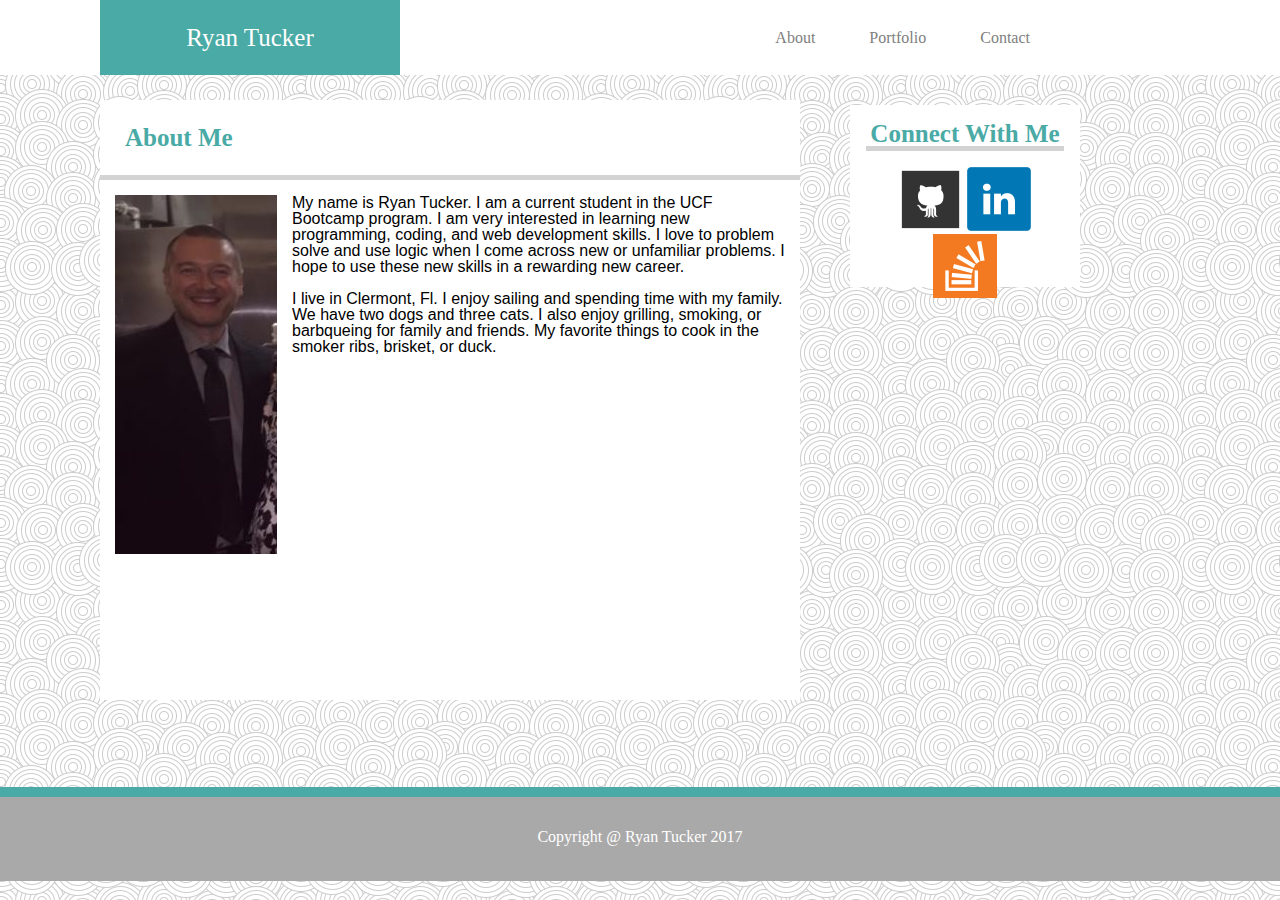
<file: index.html>
<!DOCTYPE HTML>
<HTML>

<head>
    <meta charset="utf-8">
    <title>Ryan Tucker Portfolio</title>
    <link rel="stylesheet" type="text/css" href="assets/css/reset.css">
    <link rel="stylesheet" type="text/css" href="assets/css/style.css">
    <link href="assets/images/242373.png" rel="icon" type="image/x-icon" />
</head>

<body>

    <div class="headerwrapper">
        <div class="header">
            <a href="index.html">
                <h1>Ryan Tucker</h1>
            </a>
        </div>

        <div class="headerlinks">
            <ul>
                <li>
                    <a href="about.html">About</a>
                </li>
                <li>
                    <a href="portfolio.html">Portfolio</a>
                </li>
                <li>
                    <a href="contact.html">Contact</a>
                </li>
            </ul>
        </div>
    </div>


    <div class="mainwrapper">
        <div class="main">
            <h2 class="header2">About Me</h2>

            <img src="assets/images/ryanphoto.JPG" id="ryanphoto" align="left">
            <p id="info">My name is Ryan Tucker. I am a current student in the UCF Bootcamp program. I am very interested in learning
                new programming, coding, and web development skills. I love to problem solve and use logic when I come across
                new or unfamiliar problems. I hope to use these new skills in a rewarding new career.
                <br>
                <br> I live in Clermont, Fl. I enjoy sailing and spending time with my family. We have two dogs and three cats.
                I also enjoy grilling, smoking, or barbqueing for family and friends. My favorite things to cook in the smoker
                ribs, brisket, or duck. </p>
        </div>

        <div class="connectbox">
            <h2 id="header2">Connect With Me</h2>
            <br>
            <a href="https://github.com/ryantuckr" target="_blank">
                <img src="assets/images/git.png">
            </a>
            <a href="https://www.linkedin.com/in/ryan-tucker-69100521/" target="_blank">
                <img src="assets/images/linked.png">
            </a>
            <a href="https://stackoverflow.com/users/8581754/tuckeroo" target="_blank">
                <img src="assets/images/stack.png"> </a>


        </div>
    </div>

    <div class="footer">
        <p>Copyright @ Ryan Tucker 2017</p>
    </div>


</body>

</HTML>
</file>
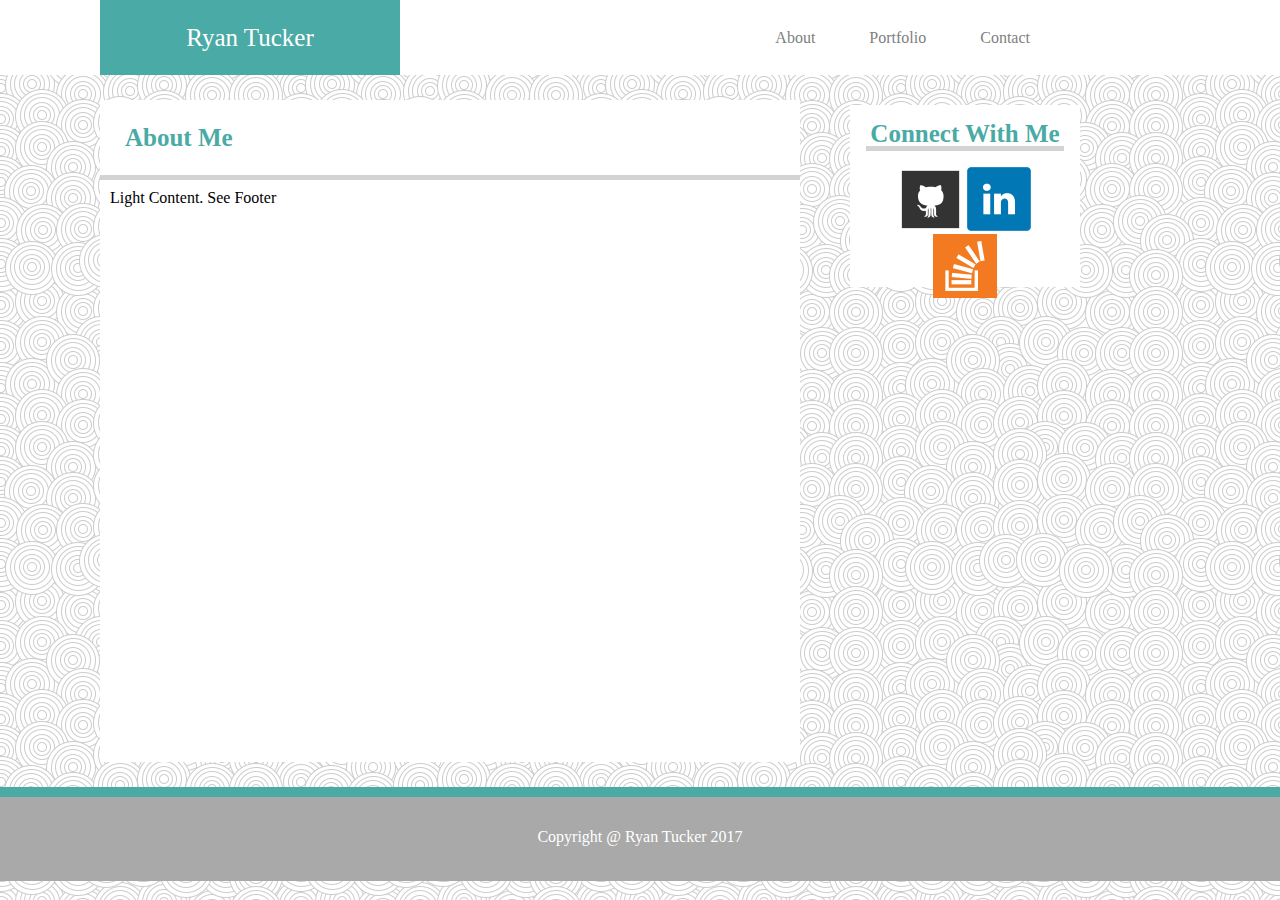
<file: about.html>
<!DOCTYPE HTML>
<HTML>
    <head>
        <meta charset="utf-8">
        <title>About Me</title>
        <link rel="stylesheet" type="text/css" href="assets/css/reset.css">
        <link rel="stylesheet" type="text/css" href="assets/css/style.css">
        <link href="assets/images/242373.png" rel="icon" type="image/x-icon"/>
   </head>
<body>

<div class="headerwrapper">       
<div class="header">   
        <a href="index.html"><h1>Ryan Tucker</h1></a> 
</div>     

<div class="headerlinks">
    <ul>
        <li><a href="about.html">About</a></li>
        <li><a href="portfolio.html">Portfolio</a></li>
        <li><a href="contact.html">Contact</a></li>
      </ul>
</div>
</div> 


<div class="mainwrapper">
<div class="contact">
<h2 class="header2">About Me</h2>

       
    <p id="light">Light Content. See Footer</p>
    </div>

<div class="connectbox">
    <h2 id="header2">Connect With Me</h2>
    <br>
    <a href="https://github.com/ryantuckr" target="_blank"><img src="assets/images/git.png"></a> 
    <a href="https://www.linkedin.com/in/ryan-tucker-69100521/" target="_blank"><img src="assets/images/linked.png"></a> 
    <a href="https://stackoverflow.com/users/8581754/tuckeroo" target="_blank"><img src="assets/images/stack.png"> </a> 
</div>
</div>

<div class="footer">
        <p>Copyright @ Ryan Tucker 2017</p>
      </div>


</body>

</HTML>
</file>
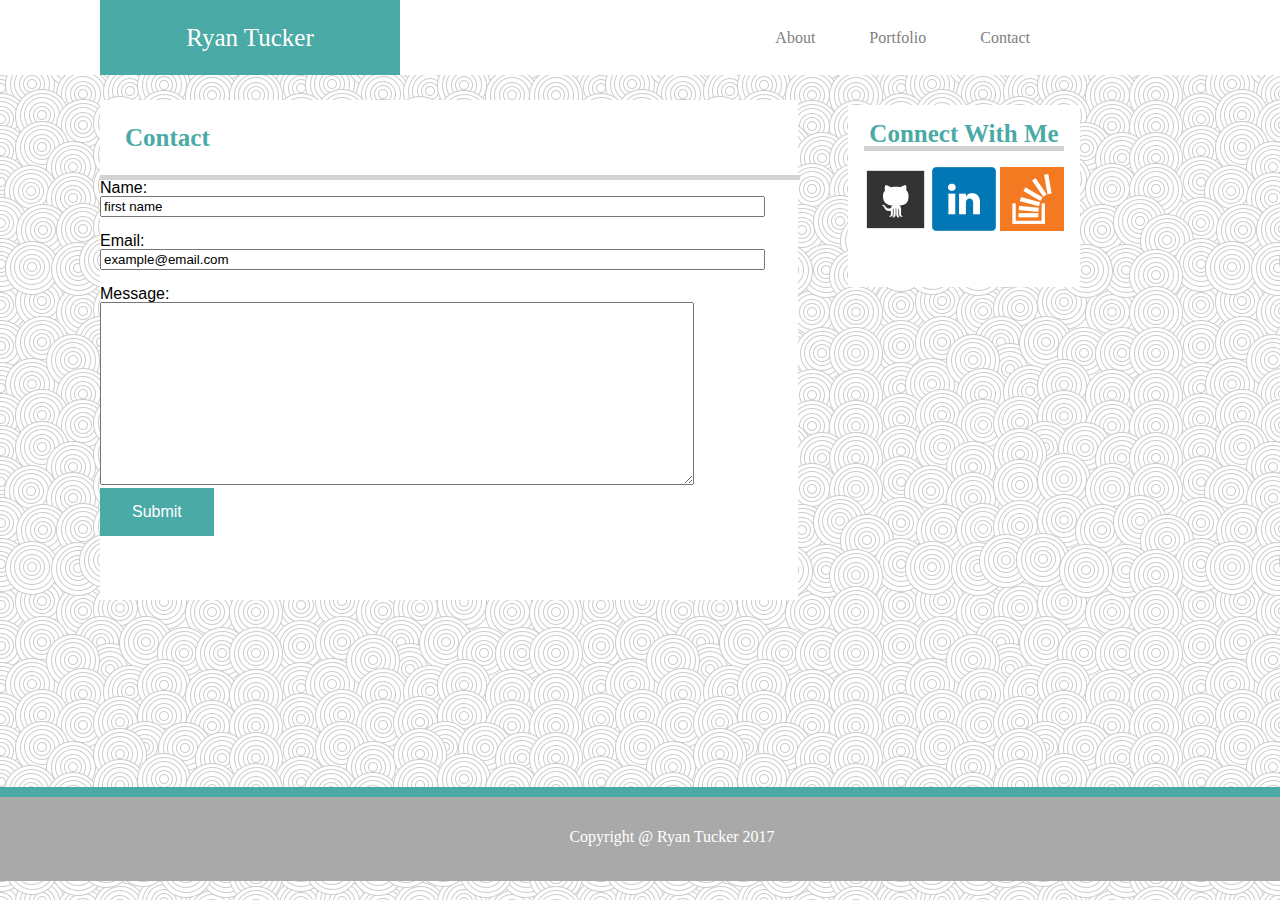
<file: contact.html>
<!DOCTYPE HTML>
<HTML>
    <head>
        <meta charset="utf-8">
        <title>Contact</title>
        <link rel="stylesheet" type="text/css" href="assets/css/reset.css">
        <link rel="stylesheet" type="text/css" href="assets/css/style.css">
        <link href="assets/images/242373.png" rel="icon" type="image/x-icon"/>
        
   </head>
<body>

<div class="headerwrapper">       
<div class="header">   
        <a href="index.html"><h1>Ryan Tucker</h1></a> 
</div>     

<div class="headerlinks">
    <ul>
        <li><a href="about.html">About</a></li>
        <li><a href="portfolio.html">Portfolio</a></li>
        <li><a href="contact.html">Contact</a></li>
      </ul>
</div>
</div> 


<div class="mainwrapper">
<div class="contactmain">
<h2 class="header2">Contact</h2>

<form action="">
       
    Name:<br>
    <input type="text" name="name" value="first name" size="80">
    <br>
    <br>
    
    Email:<br>
    <input type="text" name="email" value="example@email.com" size="80">
    <br>
    <br>
    
    Message:<br>
    <textarea type="text" name="message" value="message" width="500" style="margin: 0px; width: 588px; height: 177px;"></textarea>
    <br>
    <input type="button" class="button" value="Submit">
  </form> 
       
    
    </div>

<div class="connectbox">
    <h2 id="header2">Connect With Me</h2>
    <br>
    <a href="https://github.com/ryantuckr" target="_blank"><img src="assets/images/git.png"></a> 
    <a href="https://www.linkedin.com/in/ryan-tucker-69100521/" target="_blank"><img src="assets/images/linked.png"></a> 
    <a href="https://stackoverflow.com/users/8581754/tuckeroo" target="_blank"><img src="assets/images/stack.png"> </a> 
</div>
</div>

<div class="contactfooter">
        <p>Copyright @ Ryan Tucker 2017</p>
      </div>
</file>
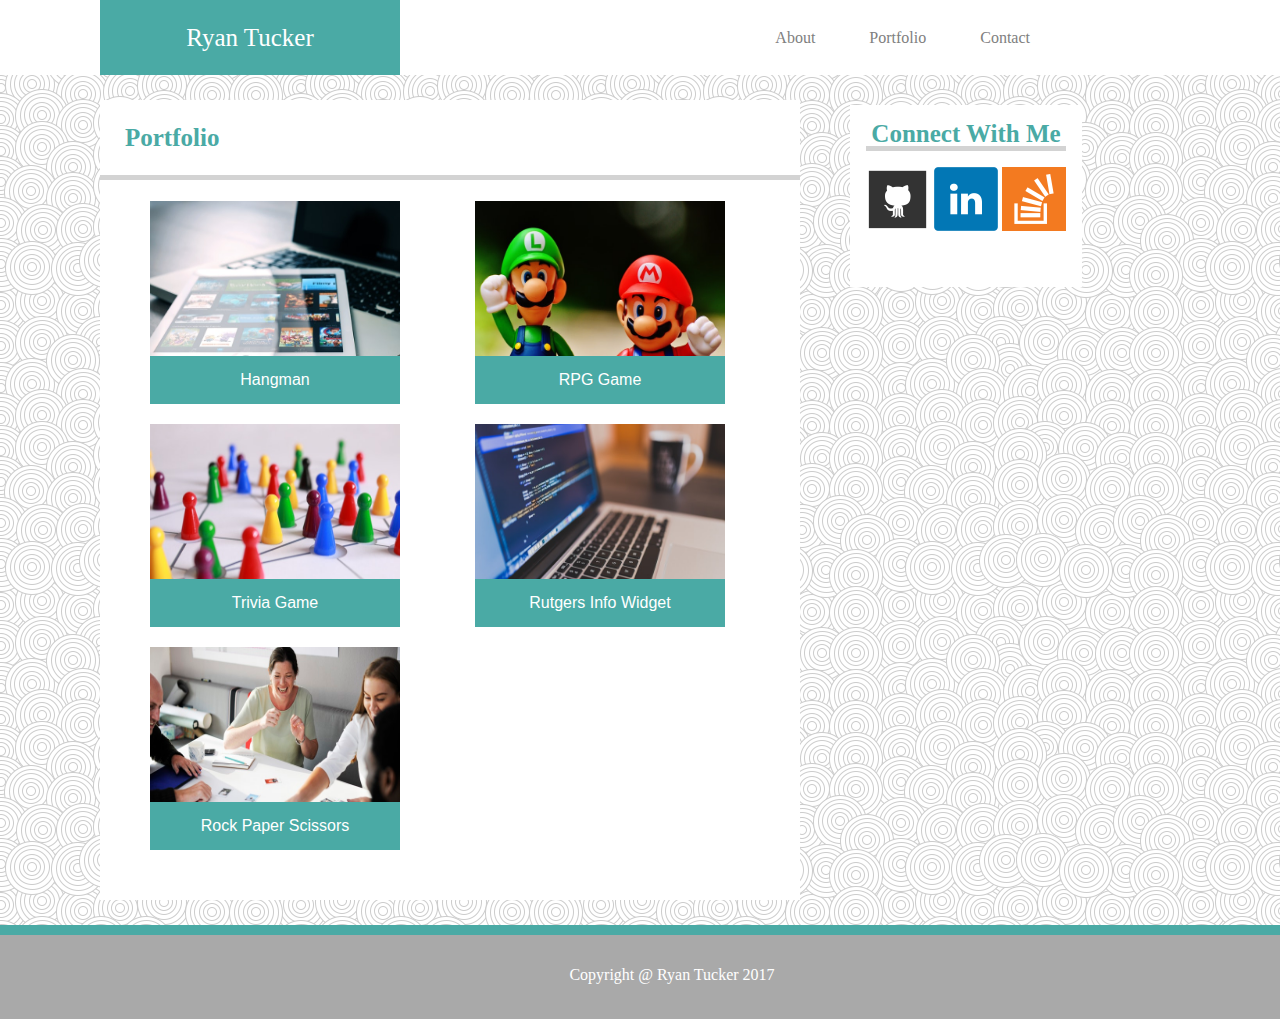
<file: portfolio.html>
<!DOCTYPE HTML>
<HTML>

<head>
    <meta charset="utf-8">
    <title>Portfolio</title>
    <link rel="stylesheet" type="text/css" href="assets/css/reset.css">
    <link rel="stylesheet" type="text/css" href="assets/css/style.css">
    <link href="assets/images/242373.png" rel="icon" type="image/x-icon"/>

</head>

<body>

    <div class="headerwrapper">
        <div class="header">
            <a href="index.html">
                <h1>Ryan Tucker</h1>
            </a>
        </div>

        <div class="headerlinks">
            <ul>
                <li>
                    <a href="about.html">About</a>
                </li>
                <li>
                    <a href="portfolio.html">Portfolio</a>
                </li>
                <li>
                    <a href="contact.html">Contact</a>
                </li>
            </ul>
        </div>
    </div>



    <div class="portfoliomain">

        <h2 class="header2">Portfolio</h2>
        <br>

        <div class="toprow">
            <div class="hangman">
                <img src="assets/images/hangmanphoto.jpeg" width="250px" height="200px">
                <div class="hangmanlabel">Hangman</div>
            </div>

            <div class="rpg">
                <img src="assets/images/rpgphoto.jpeg" width="250px" height="200px">
                <div class="rpglabel">RPG Game</div>
            </div>
        </div>

        <div class="middlerow">
            <div class="trivia">
                <img src="assets/images/triviagamephoto.jpeg" width="250px" height="200px">
                <div class="trivialabel">Trivia Game</div>
            </div>

            <div class="rutgers">
                <img src="assets/images/rutgersphoto.jpg" width="250px" height="200px">
                <div class="rutgerslabel">Rutgers Info Widget</div>
            </div>
        </div>
        <div class="bottomrow">
            <div class="rock">
                <img src="assets/images/rockpaperphoto.jpeg" width="250px" height="200px">
                <div class="rocklabel">Rock Paper Scissors</div>
            </div>
        </div>

    </div>

    <div class="connectbox">
        <h2 id="header2">Connect With Me</h2>
        <br>
        <a href="https://github.com/ryantuckr" target="_blank">
            <img src="assets/images/git.png">
        </a>
        <a href="https://www.linkedin.com/in/ryan-tucker-69100521/" target="_blank">
            <img src="assets/images/linked.png">
        </a>
        <a href="https://stackoverflow.com/users/8581754/tuckeroo" target="_blank">
            <img src="assets/images/stack.png"> </a>
    </div>


    <div class="contactfooter">
        <p>Copyright @ Ryan Tucker 2017</p>
    </div>
</file>
<file: assets/css/style.css>
body {
    background-image: url("../images/swirlpattern.png");
}

.headerwrapper {
    background-color: #ffffff;
    display: flex;
    align-items: center; 
    font-family: Georgia, 'Times New Roman', Times, serif;
    
}



        

.header {
    flex: 1;  
    margin-left: 100px; 
    

  

}
h1 {
    background-color: #4aaaa5;
    text-align: center;
    color: white;
    padding: 1em;
    width: 250px;
    font-family: Georgia, 'Times New Roman', Times, serif;
    font-size: 25px;
    
    
   }

.headerlinks {
    flex: 5;  
    display: flex;
    justify-content: flex-end;
    margin-right: 250px;
    
    
    
}
.a:hover{
    text-decoration: none;
    color: #4aaaa5;

}
a:link {
    text-decoration: none;
    color: grey;
}

a:visited {
    text-decoration: none;
    color: grey;
}

ul {
    list-style-type: none;
    margin: 0;
    padding: 0;
    word-spacing: 50px;

}

li {
    display: inline;
}

.mainwrapper {
    display: flex;
    margin-left: 100px;
    margin-right: 100px;
}

#ryanphoto {
    border: 15px solid white;
}

#info {
    border: 15px solid white;
}

.main {
    background-color: #ffffff;
    flex: 3;
    margin-top: 25px;
    margin-bottom: 25px;
    font-family: Arial, Helvetica, sans-serif;
    text-align: left;
    height: 600px;

   
 

}

.connectbox {
    color: #4aaaa5;
    text-align: center;
    background-color: #ffffff;
    padding: 1em;
    Height: 150px;
    margin-right: 100px;
    margin-top: 30px;
    margin-left: 50px;
    margin-bottom: 500px;
    float: left; 
       
      
}

#light {
    margin: 10px;
}

.header2 {
    color: #4aaaa5;
    padding: 1em;
    border-bottom: 5px solid lightgrey;
    font-family: Georgia, 'Times New Roman', Times, serif;
    width: 650px;
    font-size: 25px;
    font-weight: bold;
    
}

#header2 {
    border-bottom: 5px solid lightgrey;
    font-size: 25px;
    font-weight: bold;

}

.footer {
    background-color: darkgrey;
    height: 20px;
    text-align: center;
    padding: 2em;
    color: white;
    border-top: 10px solid #4aaaa5;

    
}


.contact {
    background-color: #ffffff;
    flex: 2;
    margin-top: 25px;
    margin-bottom: 25px;

}

.contactfooter {
    background-color: darkgrey;
    height: 20px;
    text-align: center;
    padding: 2em;
    color: white;
    border-top: 10px solid #4aaaa5;
    float: left;
    width: 100%;
}

.contactmain {
    background-color: #ffffff;
    flex: 2;
    width: 650px;
    margin-top: 25px;
    margin-bottom: 25px;
    height: 500px;
}

form {
    font-family: Arial, Helvetica, sans-serif;
    
}

.button {
    background-color: #4aaaa5; 
    border: none;
    color: white;
    padding: 15px 32px;
    text-align: center;
    text-decoration: none;
    display: inline-block;
    font-size: 16px;
}


.portfoliomain {
    background-color: #ffffff;
    
    margin-top: 25px;
    margin-bottom: 25px;
    height: 800px;
    margin-left: 100px;
    float: left;
    
 
    
   }

.hangman {
    position: relative;
    margin-top: 5px;
    flex: 1;
}

.hangmanlabel {
    position: absolute; bottom: 0; left: 0;
    background-color: #4aaaa5;
    padding: 1em;
    color: white;
    width: 218px;
    text-align: center;
    font-family: Arial, Helvetica, sans-serif;
}

.rpg {
    position: relative;
    margin-top: 5px;
    flex: 1;
}

.rpglabel {
    position: absolute; bottom: 0; left: 0;
    background-color: #4aaaa5;
    padding: 1em;
    color: white;
    width: 218px;
    text-align: center;
    font-family: Arial, Helvetica, sans-serif;
}

.toprow {
    display: flex;
    justify-content: space-between;
    margin-left: 50px;
    margin-bottom: 15px;
    
    
}

.middlerow {
    display: flex;
    margin-left: 50px;
    margin-bottom: 15px;
}

.bottomrow {
    display: flex;
    margin-left: 50px;
    margin-bottom: 15px;
    
}

.trivia {
    position: relative;
    margin-top: 5px;
    flex: 1;
    
}

.trivialabel {
    position: absolute; bottom: 0; left: 0;
    background-color: #4aaaa5;
    padding: 1em;
    color: white;
    width: 218px;
    text-align: center;
    font-family: Arial, Helvetica, sans-serif;
}

.rutgers {
    position: relative;
    margin-top: 5px;
    flex: 1;
}

.rutgerslabel {
    position: absolute; bottom: 0; left: 0;
    background-color: #4aaaa5;
    padding: 1em;
    color: white;
    width: 218px;
    text-align: center;
    font-family: Arial, Helvetica, sans-serif;
}

.rock {
    position: relative;
    margin-top: 5px;
    flex: 1;
}

.rocklabel {
    position: absolute; bottom: 0; left: 0;
    background-color: #4aaaa5;
    padding: 1em;
    color: white;
    width: 218px;
    text-align: center;
    font-family: Arial, Helvetica, sans-serif;
}
</file>
